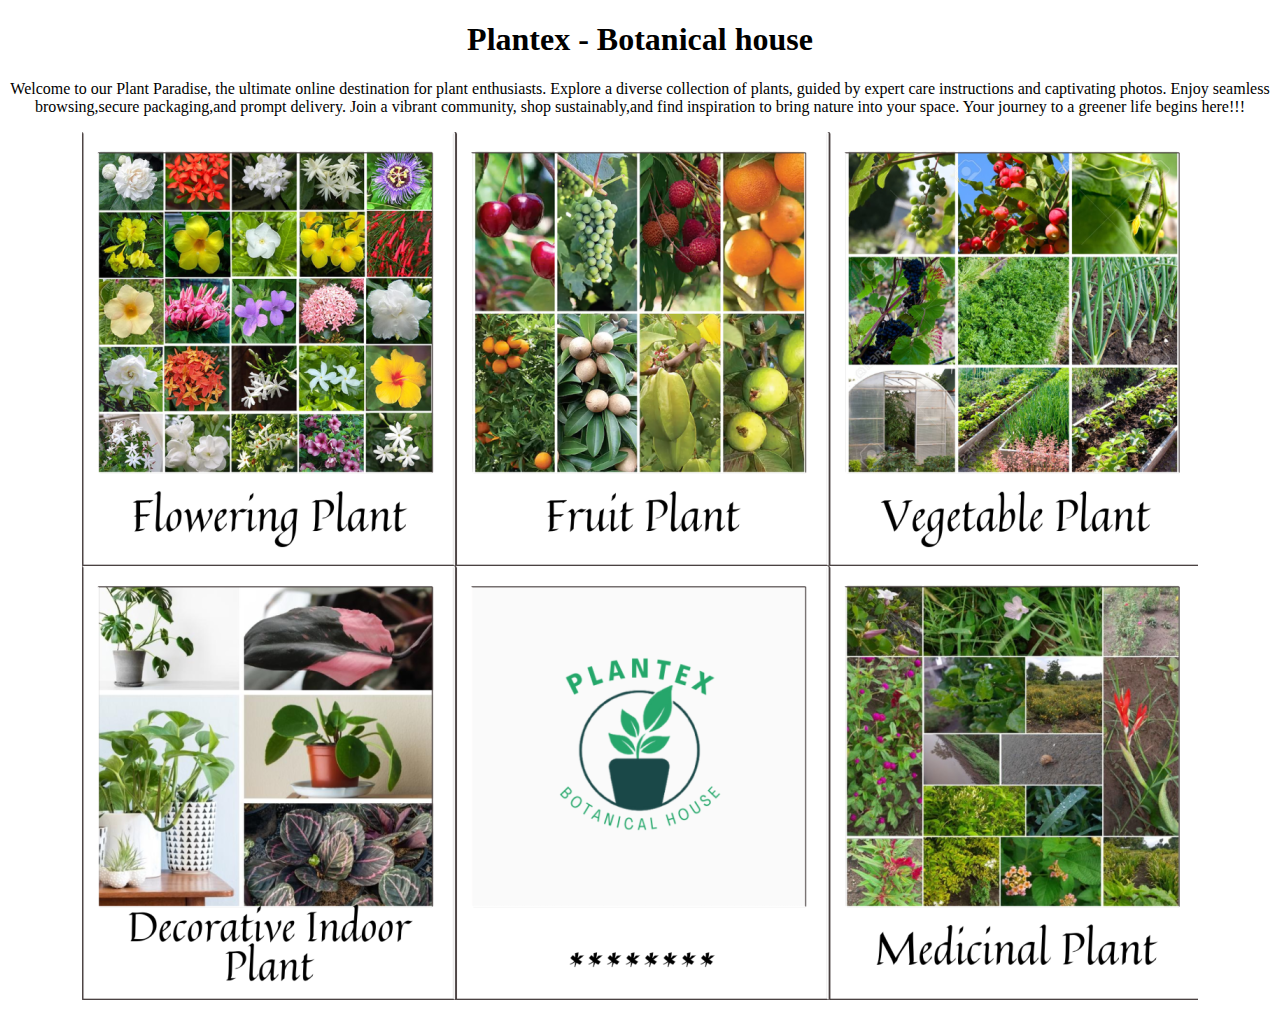
<file: ex1/index.html>
<!DOCTYPE html>
<html lang = "en">
    <head>
        <title>PLANTEX</title>
        <style>
            h1 {text-align: center;}
            p {text-align: center;}
        </style>
    </head>
    <body>
        <h1>Plantex - Botanical house</h1>
        <p>
           Welcome to our Plant Paradise, the ultimate online destination for plant enthusiasts. 
           Explore a diverse collection of plants, guided by expert care instructions 
           and captivating photos. 
           Enjoy seamless browsing,secure packaging,and prompt delivery.
           Join a vibrant community, shop sustainably,and find inspiration to bring nature into your space. 
           Your journey to a greener life begins here!!!
        </p>
        <div style="text-align: center;">
            <img src="Mapping.png" alt="Plant"  usemap="#imagemap">
            <map name ="imagemap">
                <area shape="rect" coords="18,21,349,339" alt="Flowering Plants" href="https://www.amazon.in/s?k=flowering+plants+for+home+garden&crid=3UGZJ24BSZD8G&sprefix=live+flowering+plants+for+home+garden%2Caps%2C202&ref=nb_sb_ss_ts-doa-p_1_37">
                <area shape="rect" coords="394,21,271,339" alt="Fruit Plants" href="https://www.amazon.in/s?k=live+fruit+plants+for+home+garden&crid=1R94QXDIR1UQY&sprefix=live+fruit+plants+for+home+garden%2Caps%2C208&ref=nb_sb_noss_1">
                <area shape="rect" coords="768,21,1095,339" alt="Vegetable Plants" href="https://www.amazon.in/live-vegetable-plants-for-home-garden/s?k=live+vegetable+plants+for+home+garden">
                <area shape="rect" coords="19,456,348,772" alt="Decorative Indoor Plants" href="https://www.amazon.in/s?k=indoor+plants+for+home+garden&crid=37LFNEJ468IZC&sprefix=indoor+plants+for+home+garden%2Caps%2C208&ref=nb_sb_noss_1">
                <area shape="rect" coords="764,456,1095,772" alt="Medicinal Plants" href="https://www.amazon.in/s?k=medicinal+plants+for+home+garden&crid=1MFX4EFSIVEJ0&sprefix=medicinal+plants+for+home+garden%2Caps%2C216&ref=nb_sb_noss_1">
            </map>
        </div>
    </body>
</html>
</file>
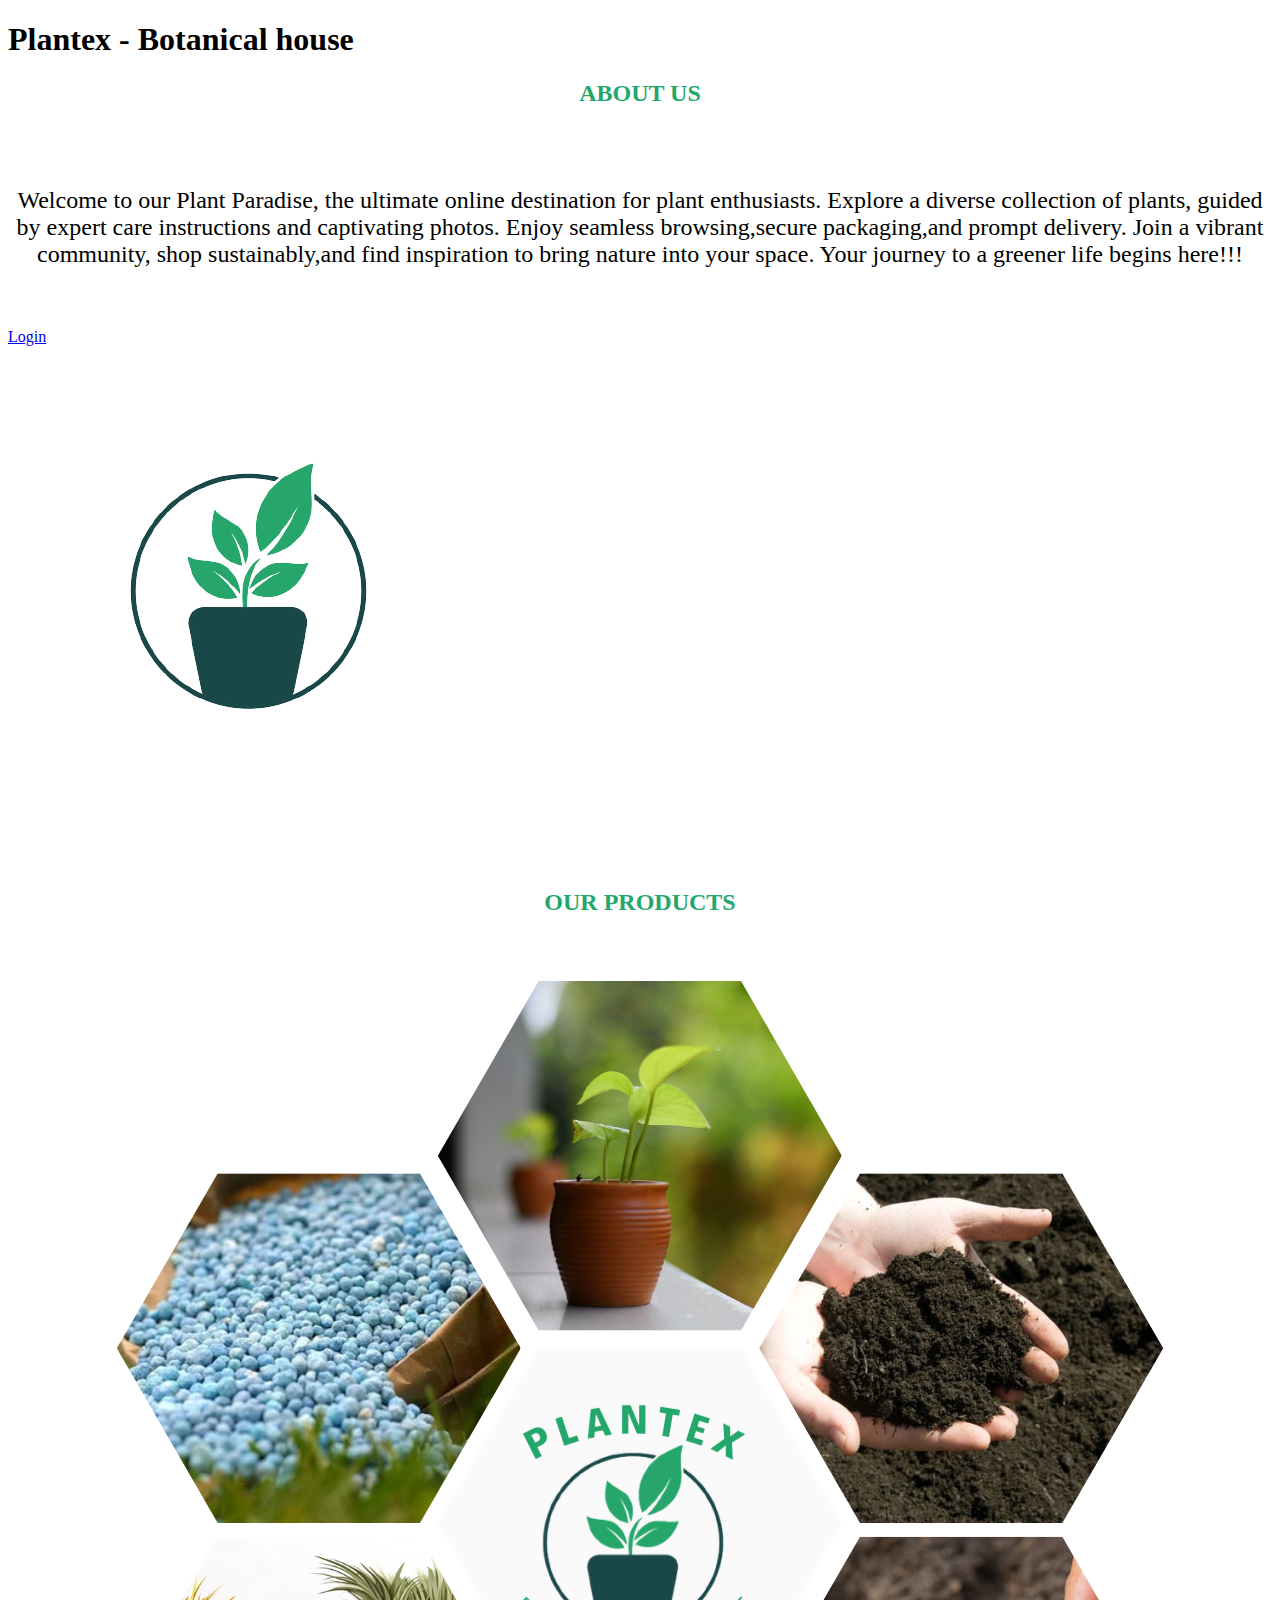
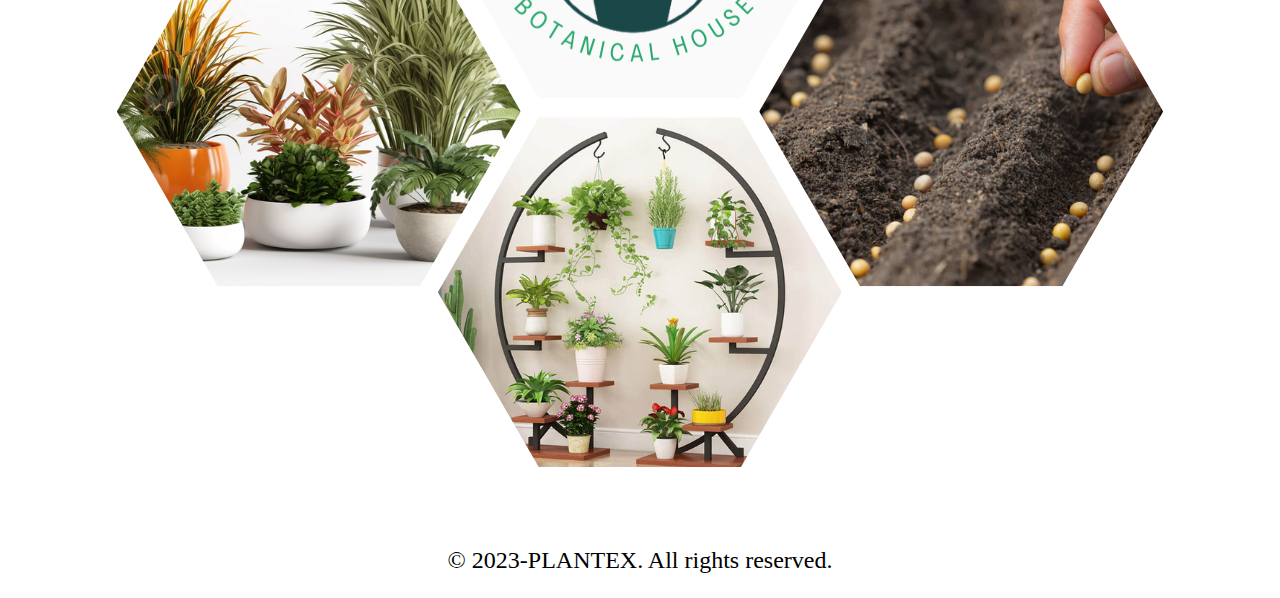
<file: ex2/index.html>
<!DOCTYPE html>
<html lang="en">
<head>
    <meta charset="UTF-8">
    <meta name="viewport" content="width=device-width, initial-scale=1.0">
    <title>PLANTEX</title>
    <link rel="stylesheet" href="style.css">
</head>
<body>

    <header>
        <h1>Plantex - Botanical house</h1>
    </header>

    <section id="aboutus">
        <div id="aboutus-description">
            <h2>ABOUT US</h2>
            <br></br>
            <p>
                Welcome to our Plant Paradise, the ultimate online destination for plant enthusiasts. 
                Explore a diverse collection of plants, guided by expert care instructions 
                and captivating photos. 
                Enjoy seamless browsing,secure packaging,and prompt delivery.
                Join a vibrant community, shop sustainably,and find inspiration to bring nature into your space. 
                Your journey to a greener life begins here!!!
            </p>
            <br></br>
            <a href="#" class="buy-now-button">Login</a>
        </div>
        <img src="logo.png" alt="About Us Image">
    </section>

    <section id="products">
        <h2><centre>OUR PRODUCTS</centre></h2>
        <div style="text-align: center;">
            <img src="Mapping.png" alt="Plant" usemap="#imagemap">
            <map name="imagemap">
                <area shape="poly" coords="520,46,719,44,819,217,721,392,520,393,418,219" alt="Saplings" href="https://theaffordableorganicstore.com/product-category/plants/">
                <area shape="poly" coords="838,236,1042,237,1142,413,1042,585,839,585,742,412" alt="Soil" href="https://www.amazon.in/s?k=soil+for+plants+home+garden&crid=V0SMFG6NHDV1&sprefix=soil+for+plants%2Caps%2C220&ref=nb_sb_ss_ts-doa-p_2_15">
                <area shape="poly" coords="838,600,1042,602,1141,772,1041,949,841,949,740,773" alt="Seeds" href="https://theaffordableorganicstore.com/product-category/seeds/">
                <area shape="poly" coords="522,781,722,782,819,955,720,1128,517,1130,419,955" alt="Organizers" href="https://www.amazon.in/s?k=plants+stands&crid=16CH7QTWOSI86&sprefix=plants+stands+%2Caps%2C235&ref=nb_sb_noss_2">
                <area shape="poly" coords="196,603,400,607,499,776,399,950,195,949,96,773" alt="Pots" href="https://www.amazon.in/s?k=plants+pots&crid=Q27G49IRXHX7&sprefix=plants+pots%2Caps%2C206&ref=nb_sb_noss_1">
                <area shape="poly" coords="98,237,398,240,499,410,398,586,196,586,98,413" alt="Fertilizers" href="https://www.amazon.in/s?k=organic+fertilizer+for+plants+home+garden&crid=3HESCMIKF6ZF6&sprefix=organic++for+plants+home+garden%2Caps%2C205&ref=nb_sb_ss_ts-doa-p_1_30">
            </map>
        </div>
    </section>

    <footer>
        <p>&copy; 2023-PLANTEX. All rights reserved.</p>
    </footer>

</body>
</html>
</file>
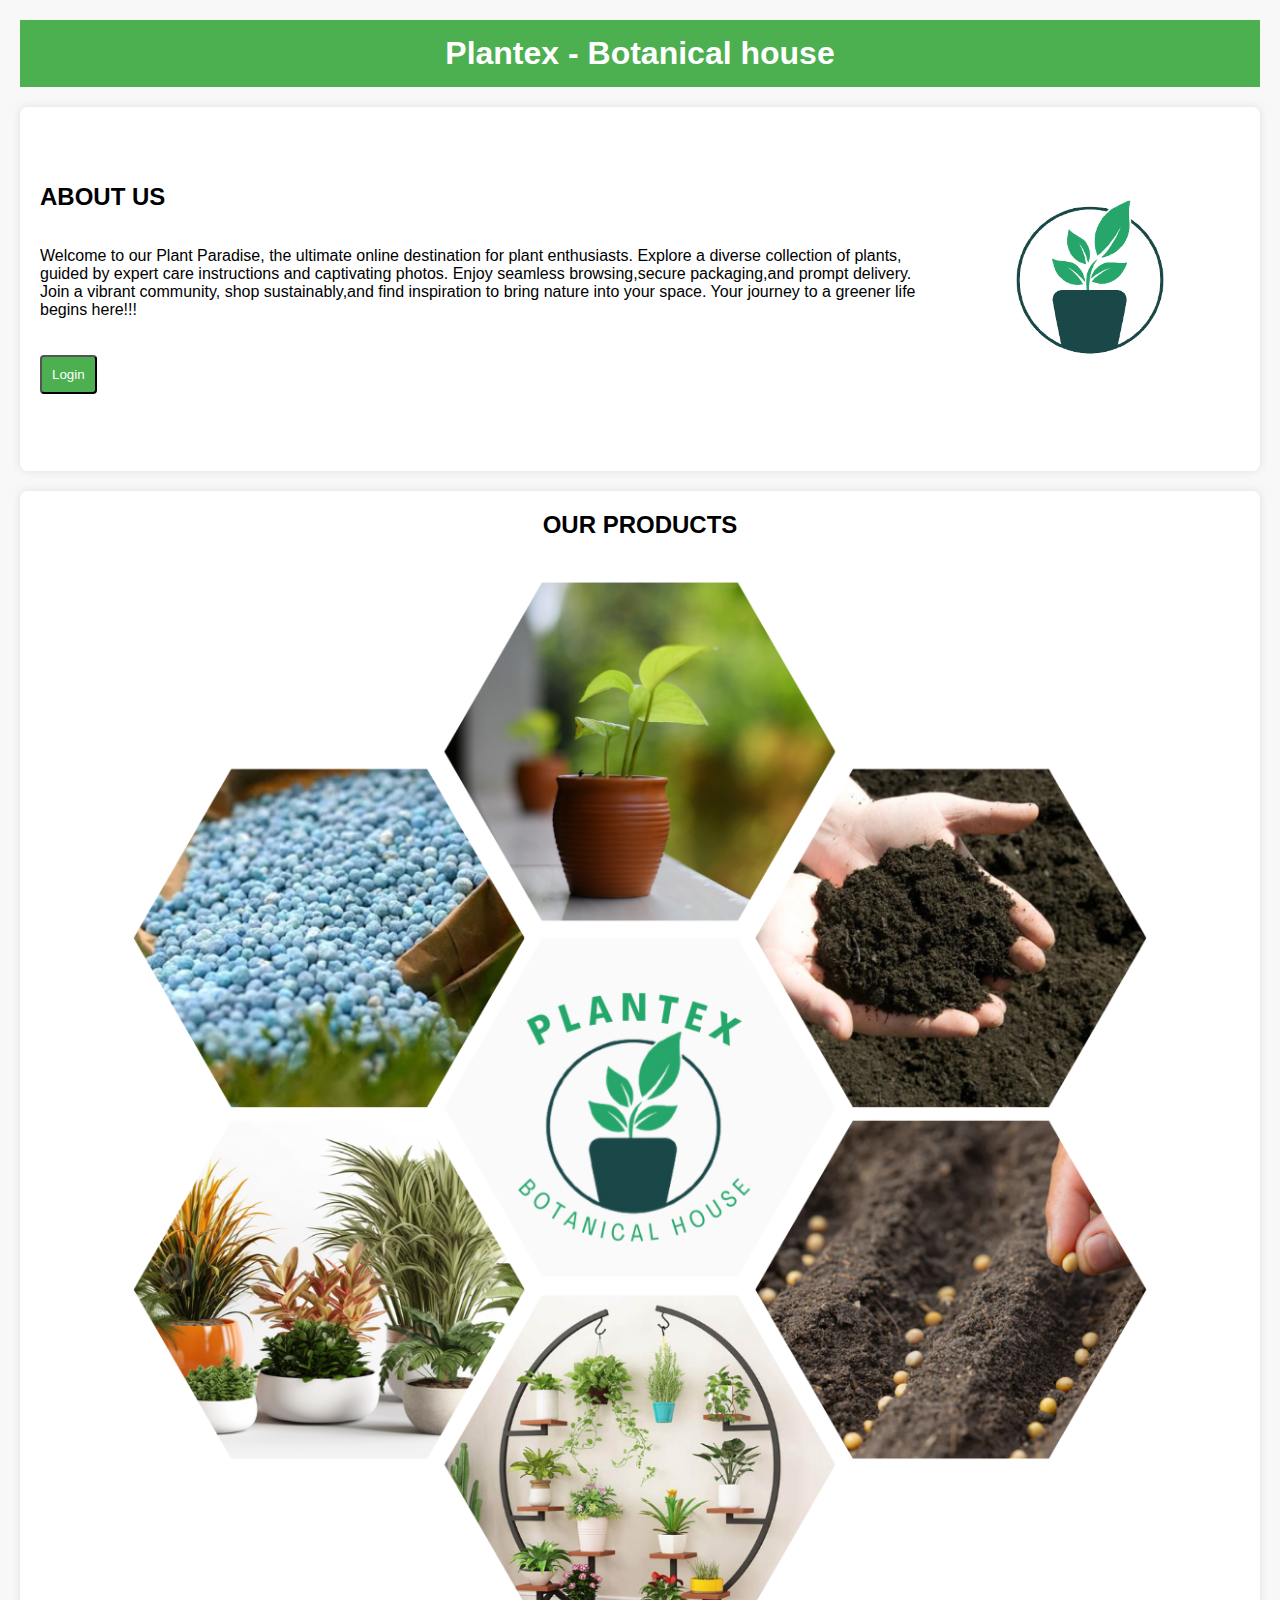
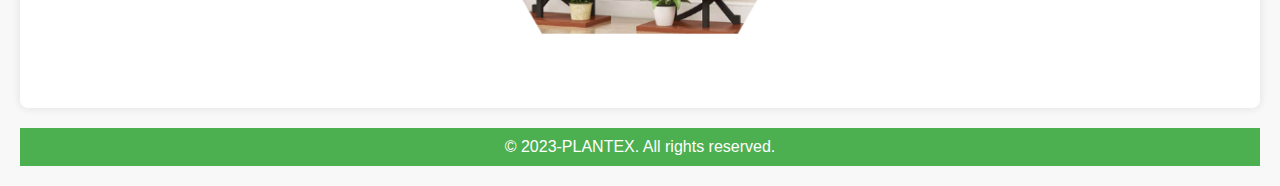
<file: ex3/index.html>
<!DOCTYPE html>
<html lang="en">
<head>
    <meta charset="UTF-8">
    <meta name="viewport" content="width=device-width, initial-scale=1.0">
    <title>PLANTEX</title>
    <link rel="stylesheet" href="style.css">
</head>
<body>

    <header>
        <h1>Plantex - Botanical house</h1>
    </header>

    <section id="aboutus">
        <div id="aboutus-description">
            <h2>ABOUT US</h2>
            <br></br>
            <p>
                Welcome to our Plant Paradise, the ultimate online destination for plant enthusiasts. 
                Explore a diverse collection of plants, guided by expert care instructions 
                and captivating photos. 
                Enjoy seamless browsing,secure packaging,and prompt delivery.
                Join a vibrant community, shop sustainably,and find inspiration to bring nature into your space. 
                Your journey to a greener life begins here!!!
            </p>
            <br></br>
            <button onclick="window.location.href = 'login.html';"class ="login">Login</button>
        </div>
        <img src="logo.png" alt="About Us Image">
    </section>

    <section id="products">
        <h2><centre>OUR PRODUCTS</centre></h2>
        <div style="text-align: center;">
            <img src="Mapping.png" alt="Plant" usemap="#imagemap">
            <map name="imagemap">
                <area shape="poly" coords="520,46,719,44,819,217,721,392,520,393,418,219" alt="Saplings" href="https://theaffordableorganicstore.com/product-category/plants/">
                <area shape="poly" coords="838,236,1042,237,1142,413,1042,585,839,585,742,412" alt="Soil" href="https://www.amazon.in/s?k=soil+for+plants+home+garden&crid=V0SMFG6NHDV1&sprefix=soil+for+plants%2Caps%2C220&ref=nb_sb_ss_ts-doa-p_2_15">
                <area shape="poly" coords="838,600,1042,602,1141,772,1041,949,841,949,740,773" alt="Seeds" href="https://theaffordableorganicstore.com/product-category/seeds/">
                <area shape="poly" coords="522,781,722,782,819,955,720,1128,517,1130,419,955" alt="Organizers" href="https://www.amazon.in/s?k=plants+stands&crid=16CH7QTWOSI86&sprefix=plants+stands+%2Caps%2C235&ref=nb_sb_noss_2">
                <area shape="poly" coords="196,603,400,607,499,776,399,950,195,949,96,773" alt="Pots" href="https://www.amazon.in/s?k=plants+pots&crid=Q27G49IRXHX7&sprefix=plants+pots%2Caps%2C206&ref=nb_sb_noss_1">
                <area shape="poly" coords="98,237,398,240,499,410,398,586,196,586,98,413" alt="Fertilizers" href="https://www.amazon.in/s?k=organic+fertilizer+for+plants+home+garden&crid=3HESCMIKF6ZF6&sprefix=organic++for+plants+home+garden%2Caps%2C205&ref=nb_sb_ss_ts-doa-p_1_30">
            </map>
        </div>
    </section>

    <footer>
        <p>&copy; 2023-PLANTEX. All rights reserved.</p>
    </footer>

</body>
</html>
</file>
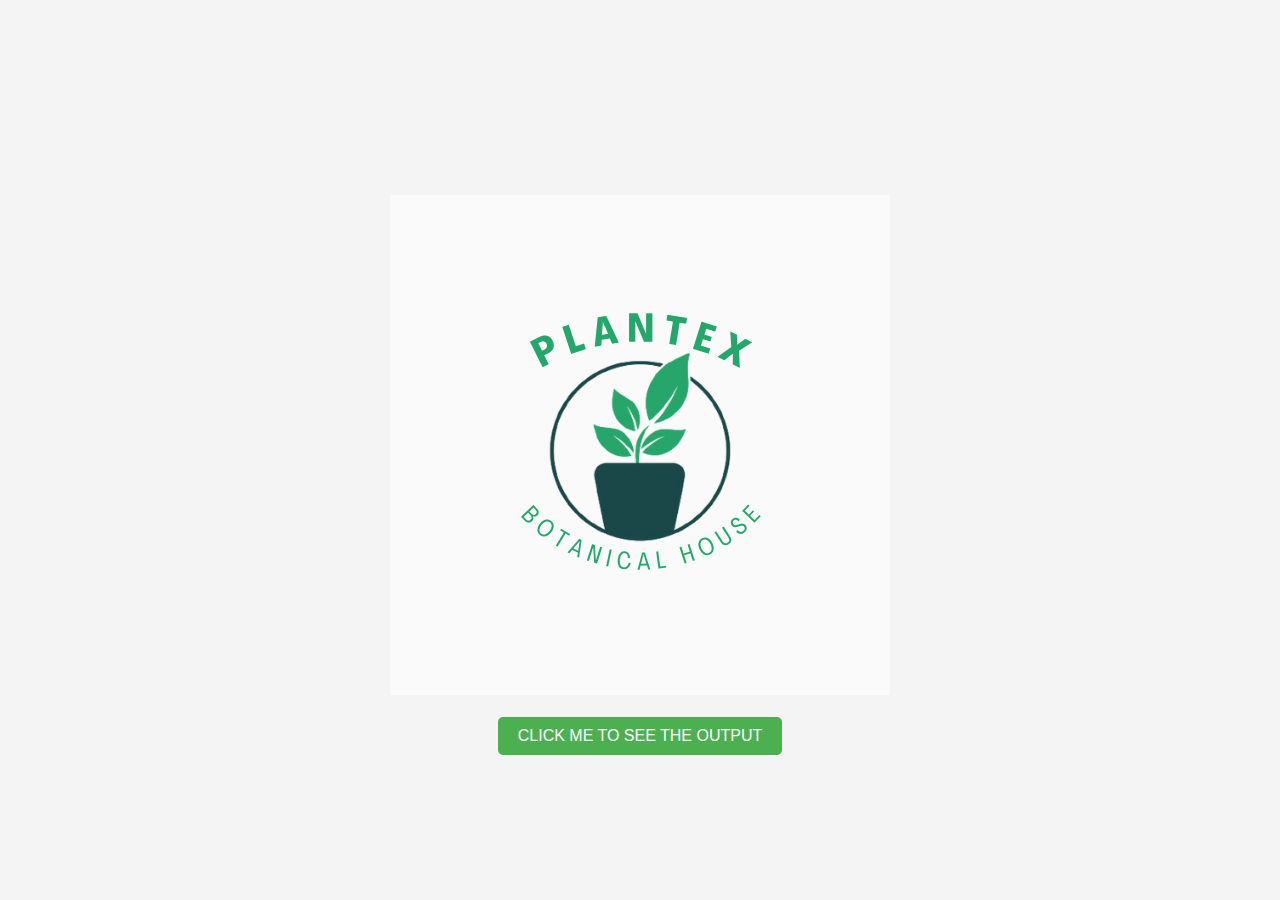
<file: ex5a/index.html>
<!DOCTYPE html>
<html lang="en">
<head>
    <meta charset="UTF-8">
    <meta http-equiv="X-UA-Compatible" content="IE=edge">
    <meta name="viewport" content="width=device-width, initial-scale=1.0">
    <title>Servlet ProgramS</title>
    <link rel="stylesheet" href="style.css">
</head>
<body>
    <form>
        <img src="1.png" alt="Logo">
        <br></br>
        <button onclick="window.open('HelloWorld','_blank');">CLICK ME TO SEE THE OUTPUT</button>
    </form>
</body>
</html>
</file>
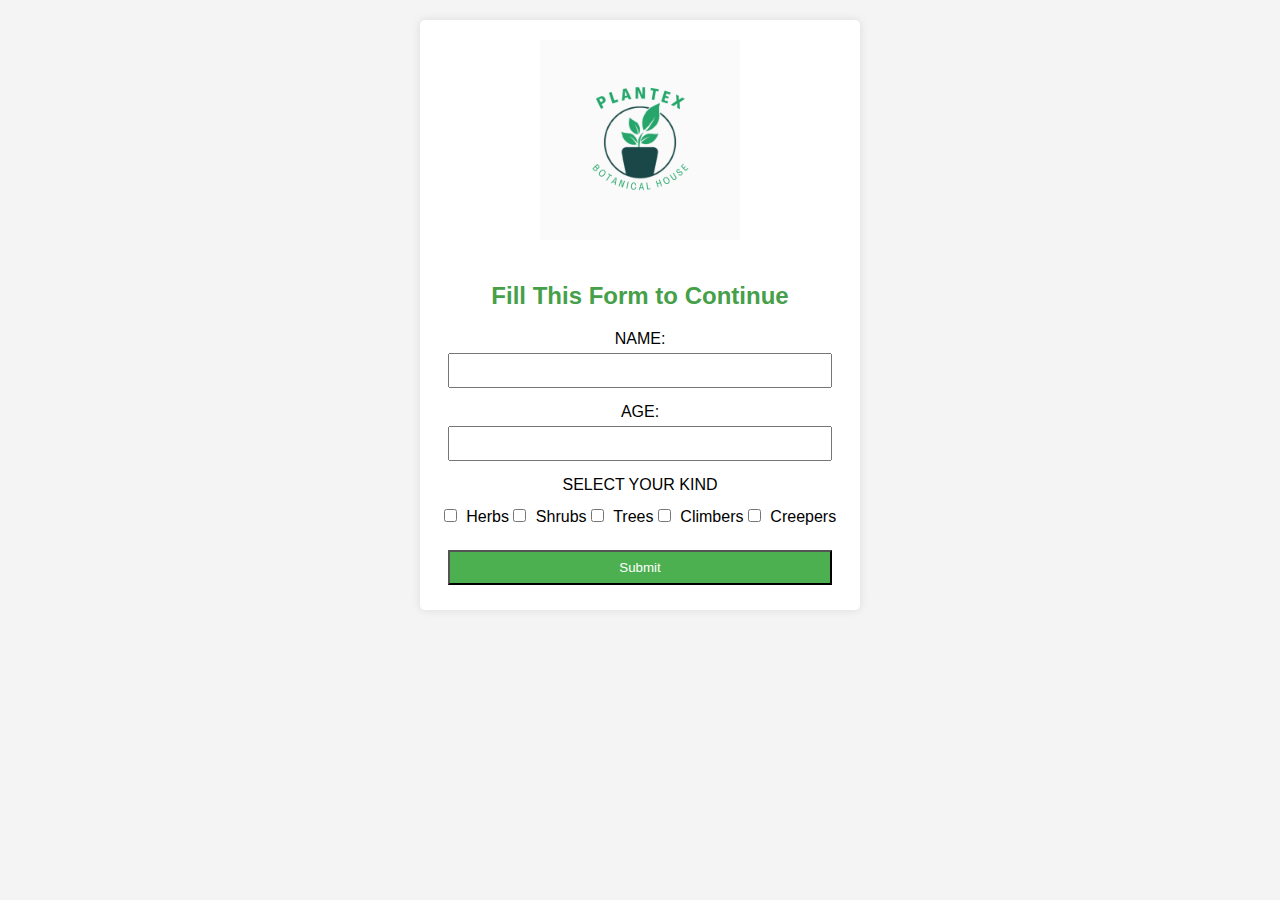
<file: ex5b/index.html>
<!DOCTYPE html>
<html lang="en">
<head>
    <meta charset="UTF-8" />
    <meta http-equiv="X-UA-Compatible" content="IE=edge" />
    <meta name="viewport" content="width=device-width, initial-scale=1.0" />
    <title>EX5B</title>
    <style>
        body {
            font-family: Arial, sans-serif;
            background-color: #f4f4f4;
            margin: 0;
            padding: 0;
            text-align: center;
        }

        form {
            max-width: 400px;
            margin: 20px auto;
            background-color: #fff;
            padding: 20px;
            border-radius: 5px;
            box-shadow: 0 0 10px rgba(0, 0, 0, 0.1);
        }

        img {
            max-width: 50%;
            height: 50%;
        }

        h2 {
            color: #45a049;
        }

        p {
            margin: 10px 0;
        }

        input[type="text"],
        input[type="checkbox"],
        input[type="submit"] {
            margin: 5px 0;
            padding: 8px;
            box-sizing: border-box;
            width: calc(100% - 16px);
        }

        input[type="checkbox"] {
            display: inline-block;
            width: auto;
            margin-right: 5px;
        }

        input[type="submit"] {
            background-color: #4caf50;
            color: white;
            cursor: pointer;
        }

        input[type="submit"]:hover {
            background-color: #45a049;
        }
    </style>
</head>
<body>
    <form action="Form" method="GET">
        <img src="1.png" alt="Logo">
        <br></br>
        <h2>Fill This Form to Continue</h2>
        <p>NAME: <input type="text" name="name" /></p>
        <p>AGE: <input type="text" name="age" /></p>
        <p>SELECT YOUR KIND</p>
        <input type="checkbox" name="Herbs" /> Herbs
        <input type="checkbox" name="Shrubs" /> Shrubs
        <input type="checkbox" name="Trees" /> Trees
        <input type="checkbox" name="Climbers" /> Climbers
        <input type="checkbox" name="Creepers" /> Creepers
        <br><br>
        <input type="submit" value="Submit" />
    </form>
</body>
</html>
</file>
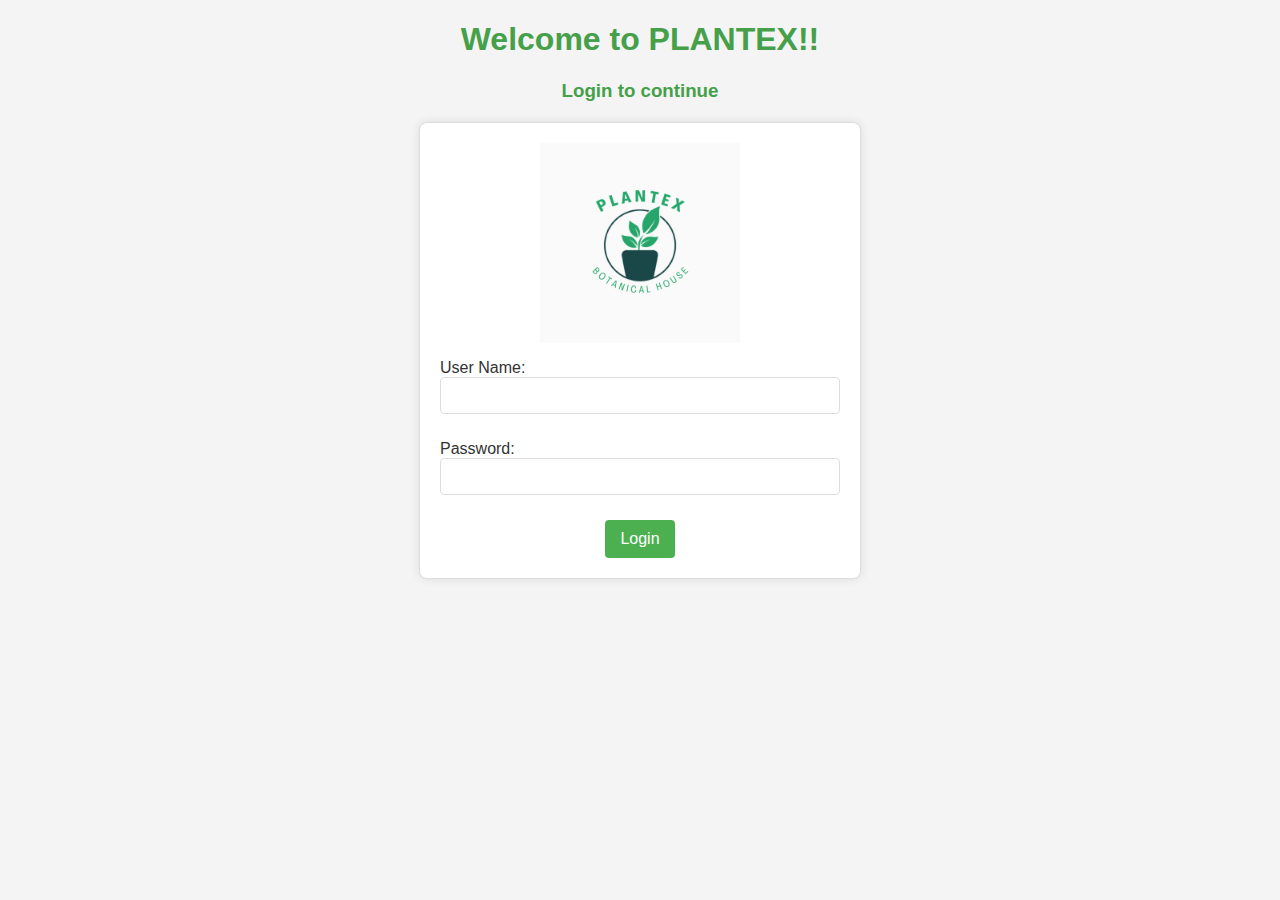
<file: ex6a/index.html>
<!DOCTYPE html>
<html lang="en">
  <head>
    <meta charset="UTF-8" />
    <meta http-equiv="X-UA-Compatible" content="IE=edge" />
    <meta name="viewport" content="width=device-width, initial-scale=1.0" />
    <title>Document</title>
    <style>
        body {
          font-family: Arial, sans-serif;
          background-color: #f4f4f4;
          color: #333;
          margin: 0;
          padding: 0;
        }
        h1, h3 {
          color: #45a049;
          text-align: center;
        }
        img {
          display: block;
          margin-left: auto;
          margin-right: auto;
          max-width: 50%;
          height: auto;
        }
      
        form {
          max-width: 400px;
          margin: 20px auto;
          background: #ffffff;
          padding: 20px;
          border: 1px solid #ddd;
          border-radius: 8px;
          box-shadow: 0 0 10px rgba(0, 0, 0, 0.1);
        }
      
        p {
          margin-bottom: 15px;
        }
      
        input[type="text"],
        input[type="password"] {
          width: 100%;
          padding: 10px;
          margin-bottom: 10px;
          border: 1px solid #ddd;
          border-radius: 4px;
          box-sizing: border-box;
        }
        input[type="submit"] {
          display: block;
          margin: 0 auto; 
          background-color: #4caf50;
          color: #fff;
          padding: 10px 15px;
          border: none;
          border-radius: 4px;
          cursor: pointer;
          font-size: 16px;
        }
        input[type="submit"]:hover {
          background-color: #45a049;
        }
      </style>
            
  </head>
  <body>
    <h1>Welcome to PLANTEX!!</h1>
    <h3>Login to continue</h3>
    <form action="cookieC1" method="POST">
      <img src="1.png" alt="Logo" />
      <p>User Name: <input type="text" name="uname" /></p>
      <p>Password: <input type="password" name="pass" /></p>
      <input type="submit" value="Login" />
    </form>
  </body>
</html>
</file>
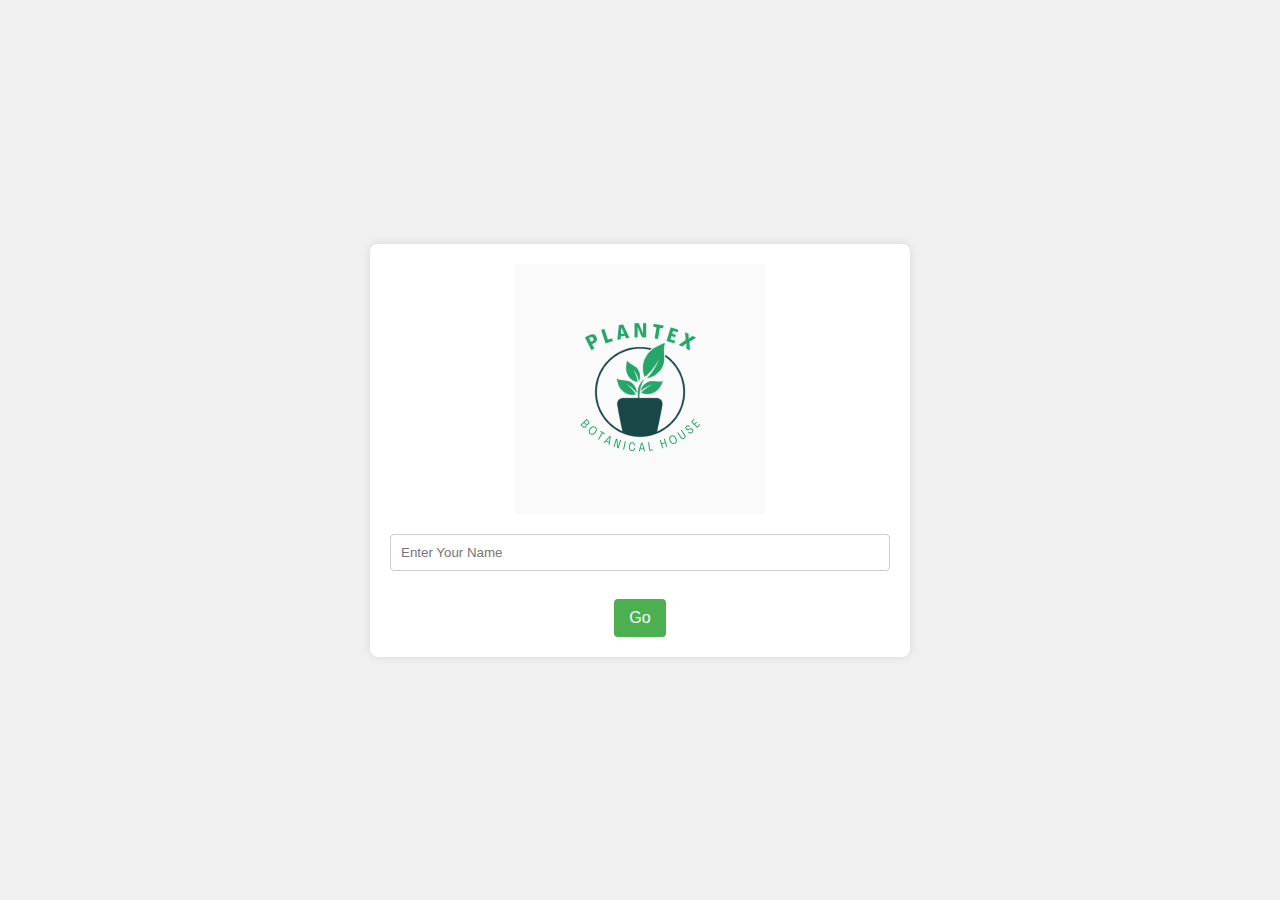
<file: ex6b/index.html>
<!DOCTYPE html>
<html lang="en">
<head>
    <meta charset="UTF-8">
    <meta http-equiv="X-UA-Compatible" content="IE=edge">
    <meta name="viewport" content="width=device-width, initial-scale=1.0">
    <title>Hidden Form Fields</title>

    <style>
        body {
            font-family: 'Arial', sans-serif;
            background-color: #f0f0f0;
            margin: 0;
            padding: 0;
            display: flex;
            justify-content: center;
            align-items: center;
            height: 100vh;
        }

        form {
            background-color: #fff;
            border-radius: 8px;
            padding: 20px;
            box-shadow: 0 0 10px rgba(0, 0, 0, 0.1);
            display: flex;
            flex-direction: column;
            align-items: center;
        }

        img {
            max-width: 50%;
            height: auto;
            margin-bottom: 20px;
            display: block;
            margin-left: auto;
            margin-right: auto;
        }

        input[type="text"] {
            width: 100%;
            padding: 10px;
            margin-bottom: 10px;
            box-sizing: border-box;
            border: 1px solid #ccc;
            border-radius: 4px;
        }

        input[type="submit"] {
            background-color: #4caf50;
            color: #fff;
            padding: 10px 15px;
            border: none;
            border-radius: 4px;
            cursor: pointer;
            font-size: 16px;
        }

        input[type="submit"]:hover {
            background-color: #45a049;
        }
    </style>
</head>
<body>
    <form method="GET" action="hidden1"> 
        <img src="1.png" alt="Logo" />
        <input type="text" name="userName" placeholder="Enter Your Name" /><br/>  
        <input type="submit" value="Go"/>  
    </form>
</body>
</html>
</file>
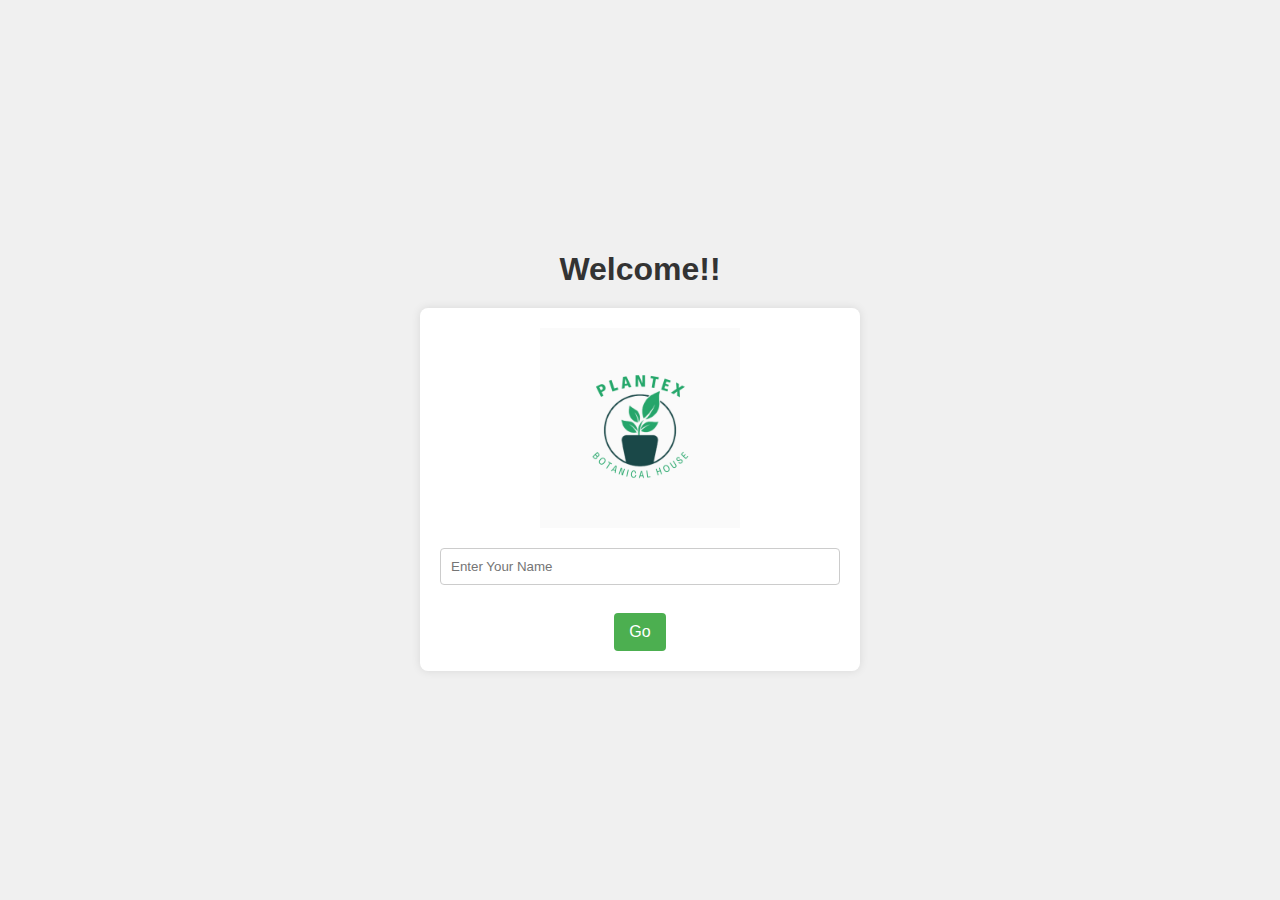
<file: ex6c/index.html>
<!DOCTYPE html>
<html lang="en">
<head>
    <meta charset="UTF-8">
    <meta http-equiv="X-UA-Compatible" content="IE=edge">
    <meta name="viewport" content="width=device-width, initial-scale=1.0">
    <title>Document</title>
    <style>
        body {
            font-family: 'Arial', sans-serif;
            background-color: #f0f0f0;
            margin: 0;
            padding: 0;
            display: flex;
            flex-direction: column; /* Adjusted to column layout */
            align-items: center;
            justify-content: center;
            height: 100vh;
        }

        h1 {
            text-align: center;
            color: #333;
            margin-bottom: 20px;
        }

        form {
            background-color: #fff;
            border-radius: 8px;
            padding: 20px;
            box-shadow: 0 0 10px rgba(0, 0, 0, 0.1);
            display: flex;
            flex-direction: column;
            align-items: center;
            max-width: 400px; /* Set a maximum width for the form */
            width: 100%; /* Take full width */
        }

        img {
            max-width: 50%;
            height: auto;
            margin-bottom: 20px;
            display: block;
            margin-left: auto;
            margin-right: auto;
        }

        input[type="text"] {
            width: 100%;
            padding: 10px;
            margin-bottom: 10px;
            box-sizing: border-box;
            border: 1px solid #ccc;
            border-radius: 4px;
        }

        input[type="submit"] {
            background-color: #4caf50;
            color: #fff;
            padding: 10px 15px;
            border: none;
            border-radius: 4px;
            cursor: pointer;
            font-size: 16px;
        }

        input[type="submit"]:hover {
            background-color: #45a049;
        }
    </style>
</head>
<body>
    <h1>Welcome!!</h1>
    <form method="GET" action="url1">
        <img src="1.png" alt="Logo" />  
        <input type="text" name="userName" placeholder="Enter Your Name"/><br/>  
        <input type="submit" value="Go"/>  
    </form>
</body>
</html>
</file>
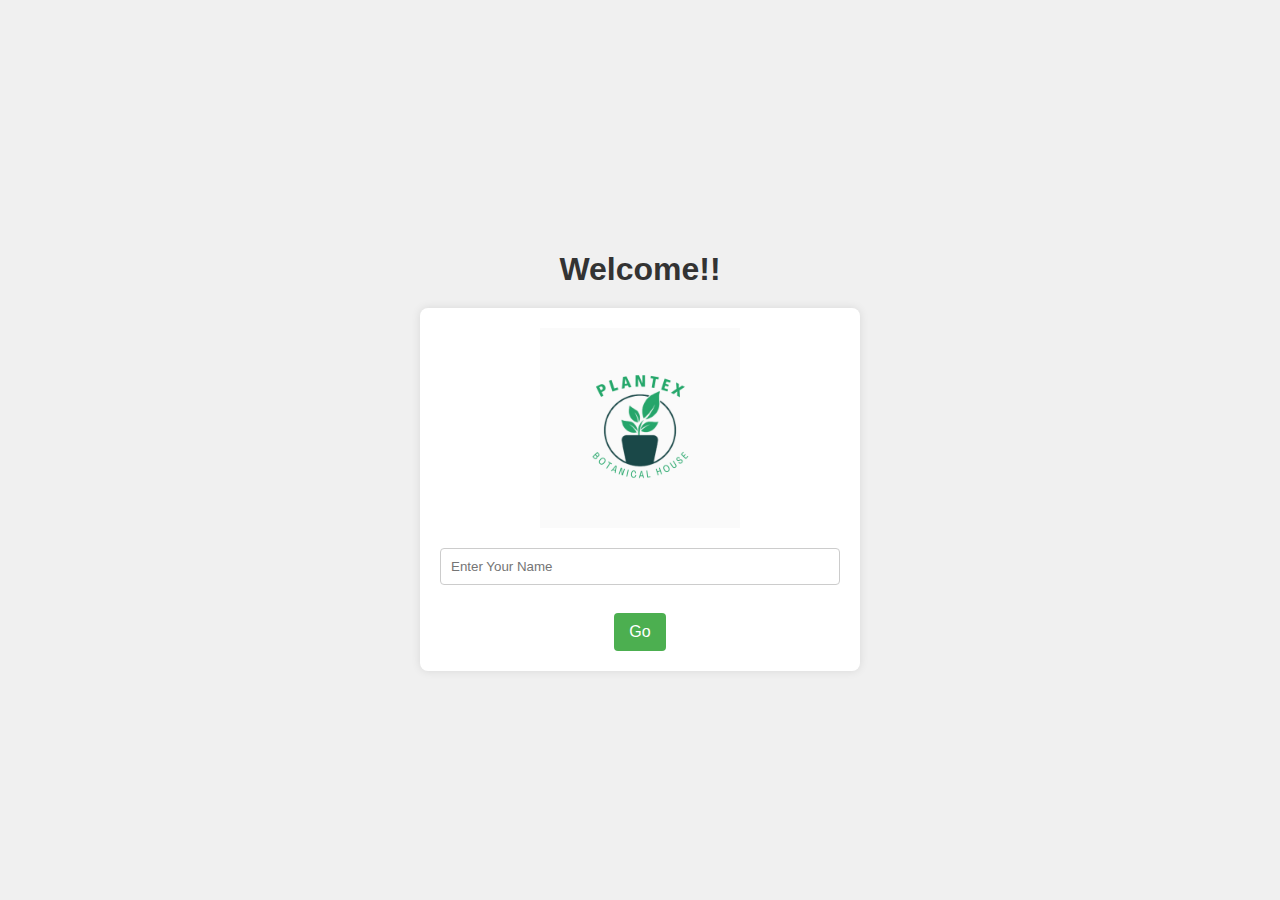
<file: ex6d/index.html>
<!DOCTYPE html>
<html lang="en">
<head>
    <meta charset="UTF-8">
    <meta http-equiv="X-UA-Compatible" content="IE=edge">
    <meta name="viewport" content="width=device-width, initial-scale=1.0">
    <title>Document</title>
    <style>
        body {
            font-family: 'Arial', sans-serif;
            background-color: #f0f0f0;
            margin: 0;
            padding: 0;
            display: flex;
            flex-direction: column; /* Adjusted to column layout */
            align-items: center;
            justify-content: center;
            height: 100vh;
        }

        h1 {
            text-align: center;
            color: #333;
            margin-bottom: 20px;
        }

        form {
            background-color: #fff;
            border-radius: 8px;
            padding: 20px;
            box-shadow: 0 0 10px rgba(0, 0, 0, 0.1);
            display: flex;
            flex-direction: column;
            align-items: center;
            max-width: 400px; /* Set a maximum width for the form */
            width: 100%; /* Take full width */
        }

        img {
            max-width: 50%;
            height: auto;
            margin-bottom: 20px;
            display: block;
            margin-left: auto;
            margin-right: auto;
        }

        input[type="text"] {
            width: 100%;
            padding: 10px;
            margin-bottom: 10px;
            box-sizing: border-box;
            border: 1px solid #ccc;
            border-radius: 4px;
        }

        input[type="submit"] {
            background-color: #4caf50;
            color: #fff;
            padding: 10px 15px;
            border: none;
            border-radius: 4px;
            cursor: pointer;
            font-size: 16px;
        }

        input[type="submit"]:hover {
            background-color: #45a049;
        }
    </style>
</head>
<body>
<h1>Welcome!!</h1>    
<form action="sessid1">  
        <img src="1.png" alt="Logo" /> 
        <input type="text" name="userName" placeholder="Enter Your Name"/><br/>  
        <input type="submit" value="Go"/>  
    </form>
</body>
</html>
</file>
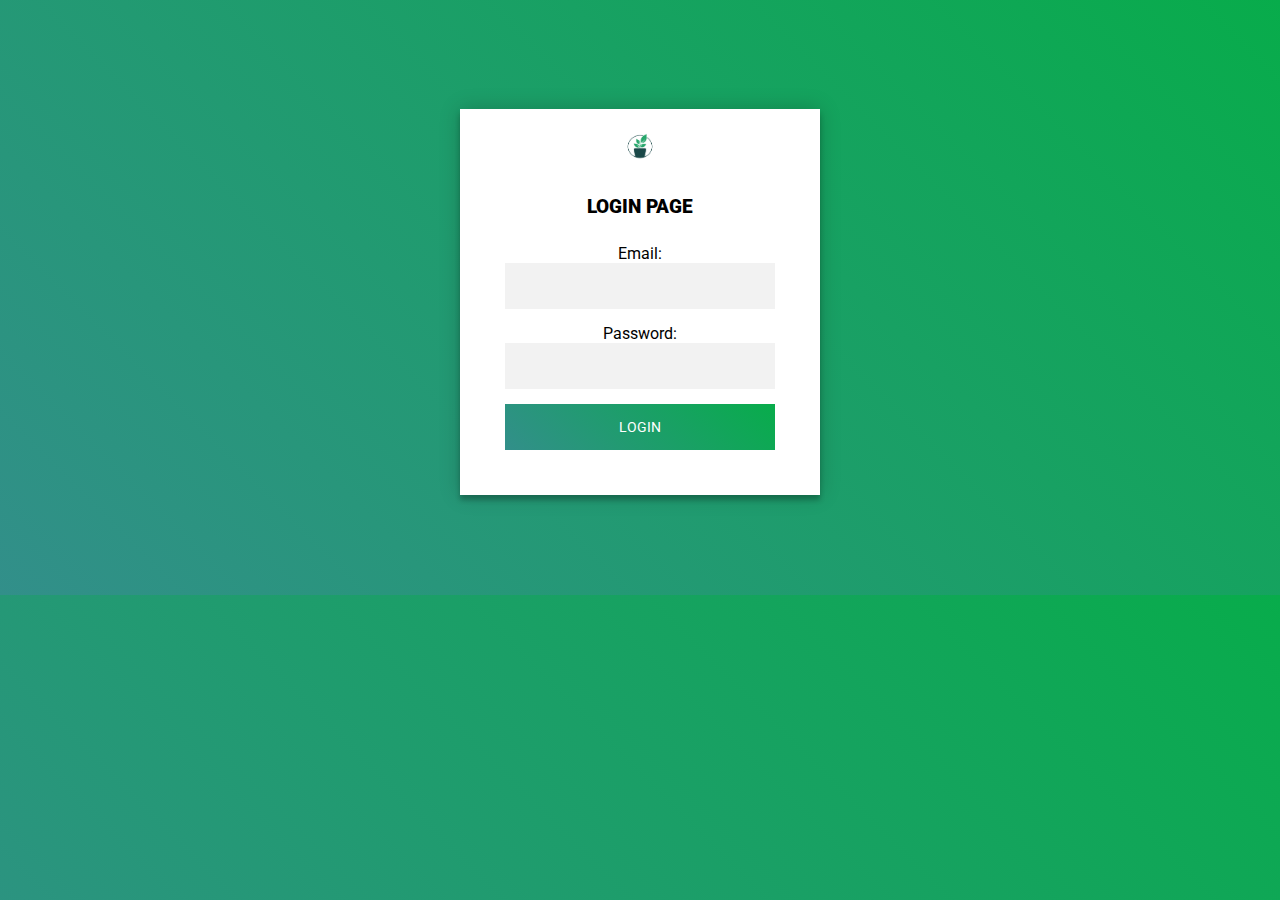
<file: ex3/login.html>
<!DOCTYPE html>
<html>
    <head>
        <link rel="stylesheet" href="login.css">
        <title>Login Page</title>
    </head>
    <body>
        <div class="login-page">
            <div class="form">
                <div class="login">
                    <div class="login-header">
                        <img src="logo.png" alt="Logo" class="logo">
                        <h3><b>LOGIN PAGE</b></h3>
                    </div>
                </div>
                <form id="myForm" onsubmit="validateForm(event)">           
                    <label for="email">Email:</label>
                    <input type="email" id="email" name="email" required>
                    <label for="password">Password:</label>
                    <input type="password" id="password" name="password" required>
                    <button type="submit">Login</button>
                </form>
                <div id="error-message"></div>
            </div>
        </div>
    </body>
</html>
</file>
<file: ex2/style.css>
h2{
    color:#24a76a ;
    text-align: center;
    font-family:'Papyrus',fantasy;
}

h2:hover {
color: #24a76a;
font-family:'Papyrus',fantasy;
}

p{
    color: black ;
    text-align: center;
    font-family:'Brush Script MT', cursive;
    font-size: x-large;
}

img:hover {
    box-shadow: 0 0 10px 5px #24a76a;
}
</file>
<file: ex5a/style.css>
body {
    font-family: Arial, sans-serif;
    background-color: #f4f4f4;
    margin: 0;
    padding: 0;
    display: flex;
    align-items: center;
    justify-content: center;
    height: 100vh; 
}

img {
    max-width: 100%; 
    height: auto;
}

form {
    text-align: center;
    margin-top: 50px;
}

button {
    padding: 10px 20px;
    font-size: 16px;
    background-color: #4caf50;
    color: white;
    border: none;
    cursor: pointer;
    border-radius: 5px;
}

button:hover {
    background-color: #45a049;
}
</file>
<file: ex3/login.css>
@import url(https://fonts.googleapis.com/css?family=Roboto:300);
header .header{
  background-color: #fff;
  height: 45px;
}
header a img{
  width: 134px;
margin-top: 4px;
}
.login-page {
  width: 360px;
  padding: 8% 0 0;
  margin: auto;
}
.logo {
    width: 50px; /* Adjust the size according to your design */
    height: 50px; /* Adjust the size according to your design */
}

.login-page .form .login{
  margin-top: -31px;
margin-bottom: 26px;
}
.form {
  position: relative;
  z-index: 1;
  background: #FFFFFF;
  max-width: 360px;
  margin: 0 auto 100px;
  padding: 45px;
  text-align: center;
  box-shadow: 0 0 20px 0 rgba(0, 0, 0, 0.2), 0 5px 5px 0 rgba(0, 0, 0, 0.24);
}
.form input {
  font-family: "Roboto", sans-serif;
  outline: 0;
  background: #f2f2f2;
  width: 100%;
  border: 0;
  margin: 0 0 15px;
  padding: 15px;
  box-sizing: border-box;
  font-size: 14px;
}
.form button {
  font-family: "Roboto", sans-serif;
  text-transform: uppercase;
  outline: 0;
  background-color: #328f8a;
  background-image: linear-gradient(45deg,#328f8a,#08ac4b);
  width: 100%;
  border: 0;
  padding: 15px;
  color: #FFFFFF;
  font-size: 14px;
  -webkit-transition: all 0.3 ease;
  transition: all 0.3 ease;
  cursor: pointer;
}
.form .message {
  margin: 15px 0 0;
  color: #b3b3b3;
  font-size: 12px;
}
.form .message a {
  color: #4CAF50;
  text-decoration: none;
}

.container {
  position: relative;
  z-index: 1;
  max-width: 300px;
  margin: 0 auto;
}

body {
  background-color: #328f8a;
  background-image: linear-gradient(45deg,#328f8a,#08ac4b);
  font-family: "Roboto", sans-serif;
  -webkit-font-smoothing: antialiased;
  -moz-osx-font-smoothing: grayscale;
}
</file>
<file: ex3/style.css>
/* Reset some default browser styles */
body, h1, h2, p, img, map {
    margin: 0;
    padding: 0;
    border: 0;
}

/* Apply a background color and padding to the body */
body {
    font-family: 'Arial', sans-serif;
    background-color: #f8f8f8;
    padding: 20px;
}

/* Style the header */
header {
    text-align: center;
    background-color: #4CAF50;
    color: white;
    padding: 15px;
}

/* Style the main sections */
section {
    margin: 20px 0;
}

/* Style the aboutus section */
#aboutus {
    background-color: #fff;
    padding: 20px;
    border-radius: 8px;
    box-shadow: 0 0 10px rgba(0, 0, 0, 0.1);
    display: flex;
    align-items: center;
    justify-content: space-between;
}

#aboutus img {
    max-width: 300px;
    border-radius: 8px;
}

/* Style the products section */
#products {
    background-color: #fff;
    padding: 20px;
    border-radius: 8px;
    box-shadow: 0 0 10px rgba(0, 0, 0, 0.1);
    align-items: center;
    text-align: center;
}

/* Style the image map */
img {
    max-width: 100%;
    height: auto;
}

.login{
    background-color: #4CAF50;
    color: white;
    padding: 10px;
    text-decoration: none;
    border-radius: 4px;
    display: inline-block;
}

/* Style the footer */
footer {
    text-align: center;
    margin-top: 20px;
    padding: 10px;
    background-color: #4CAF50;
    color: white;
}

/* Responsive styling for smaller screens */
@media (max-width: 768px) {
    #products img {
        width: 100%;
    }
}

/* Add more styles as needed */
</file>
